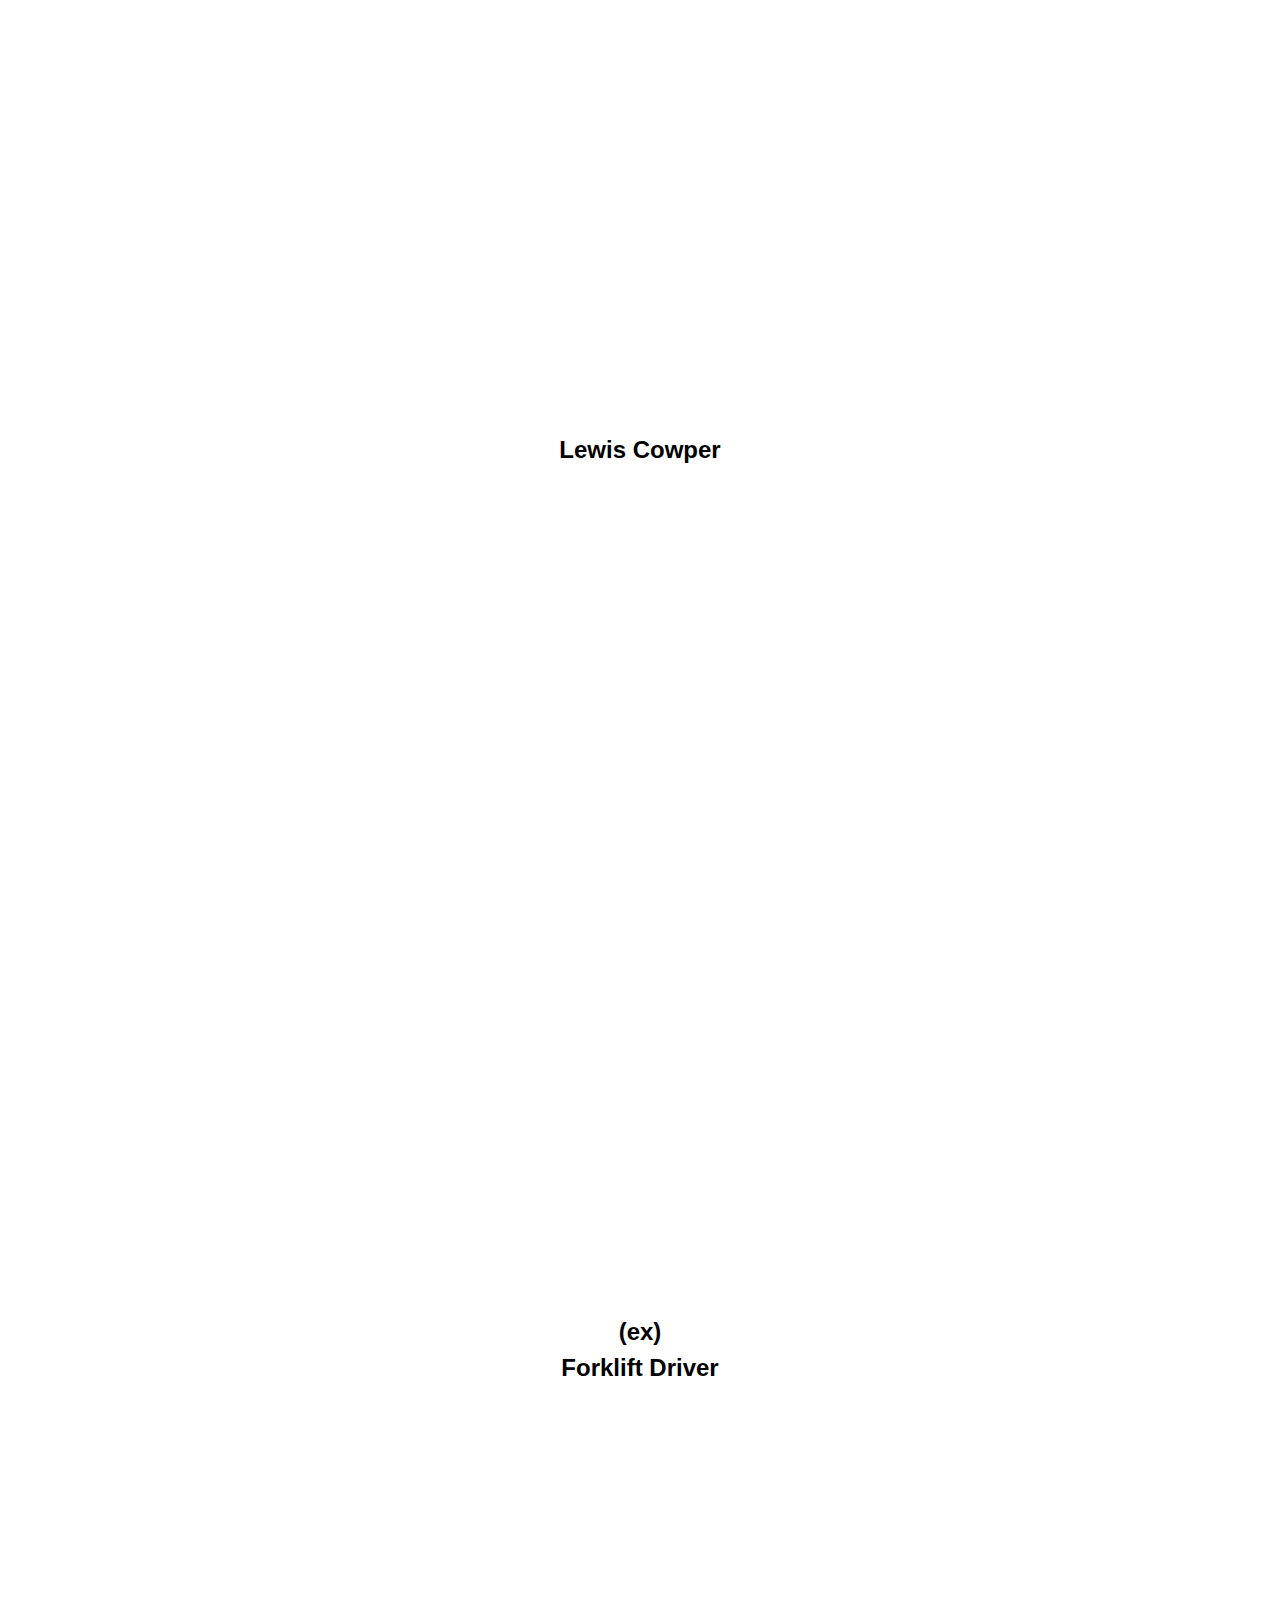
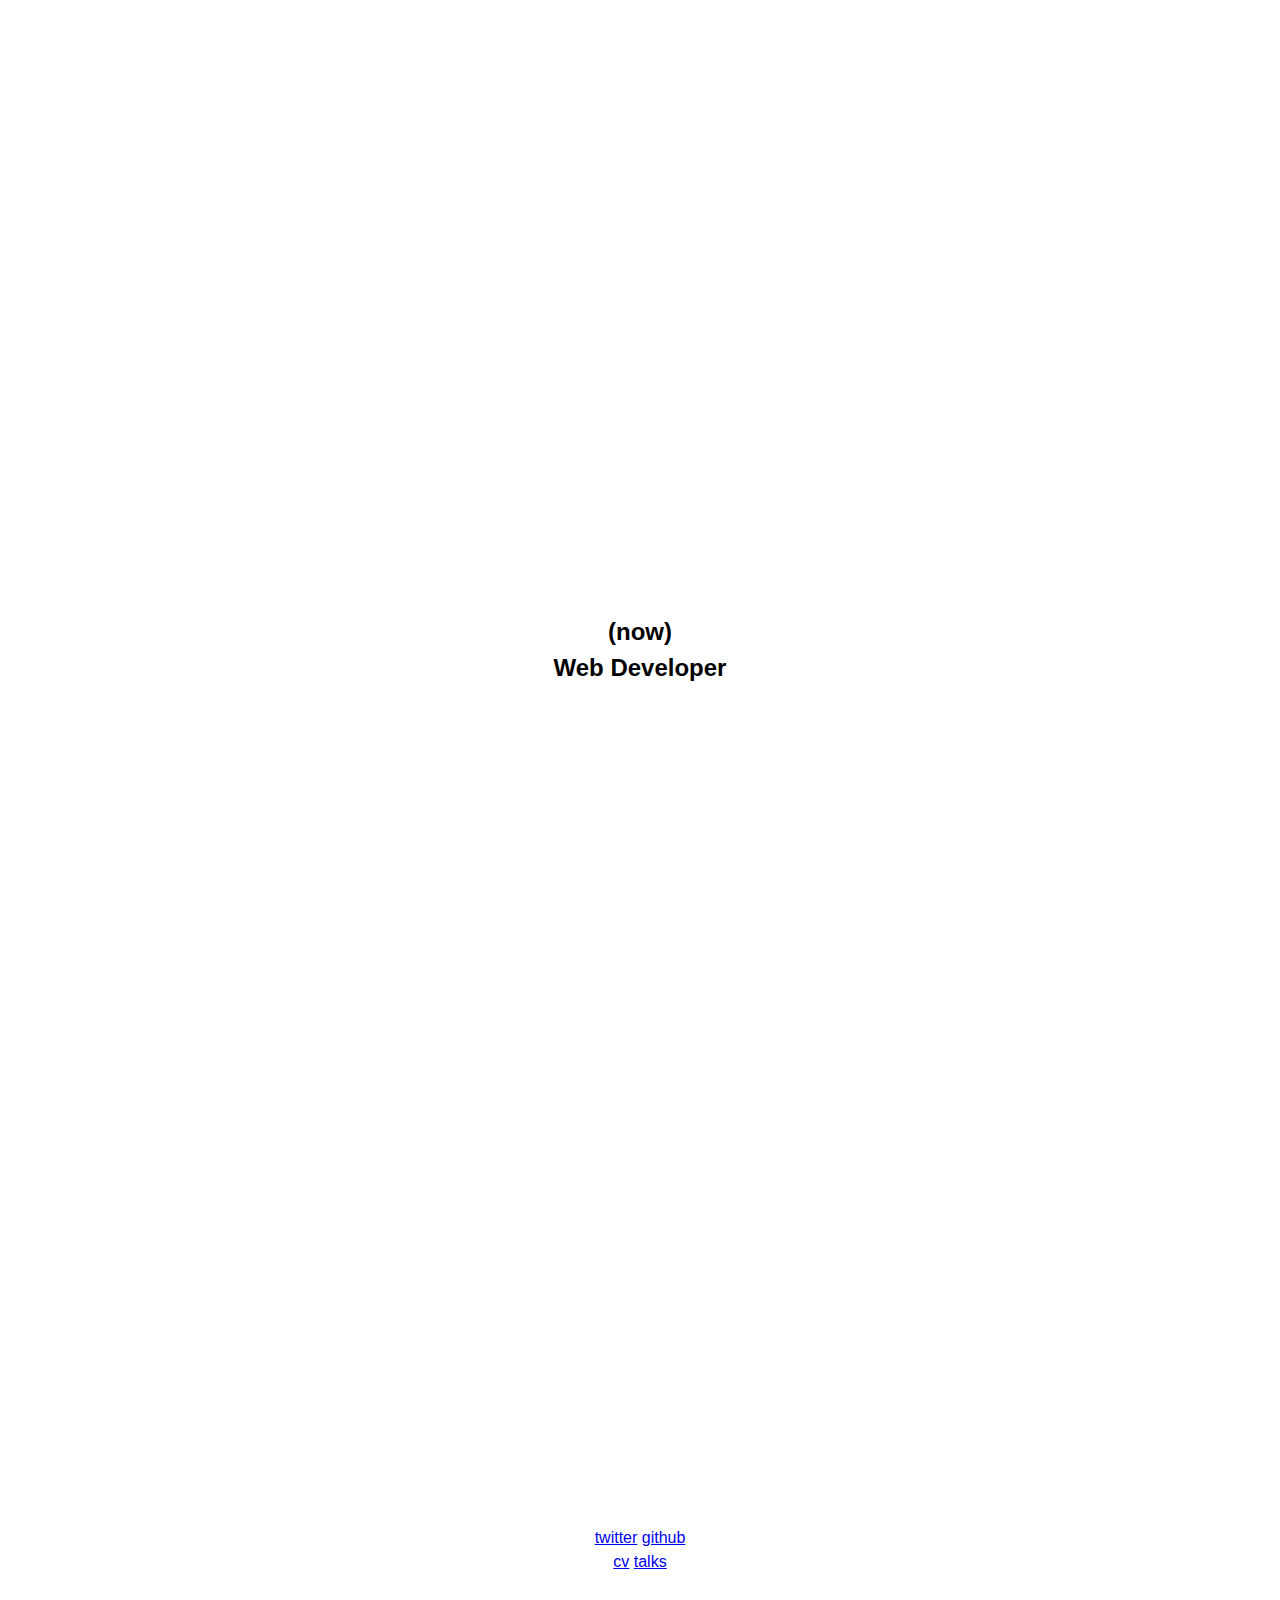
<file: index.html>
<!DOCTYPE html>
<html lang="en">

<head>
  <meta charset="utf-8">
  <title>Lewis Cowper</title>
  <link rel="apple-touch-icon" sizes="57x57" href="./apple-touch-icon-57x57.png">
  <link rel="apple-touch-icon" sizes="60x60" href="./apple-touch-icon-60x60.png">
  <link rel="apple-touch-icon" sizes="72x72" href="./apple-touch-icon-72x72.png">
  <link rel="apple-touch-icon" sizes="76x76" href="./apple-touch-icon-76x76.png">
  <link rel="apple-touch-icon" sizes="114x114" href="./apple-touch-icon-114x114.png">
  <link rel="apple-touch-icon" sizes="120x120" href="./apple-touch-icon-120x120.png">
  <link rel="apple-touch-icon" sizes="144x144" href="./apple-touch-icon-144x144.png">
  <link rel="apple-touch-icon" sizes="152x152" href="./apple-touch-icon-152x152.png">
  <link rel="apple-touch-icon" sizes="180x180" href="./apple-touch-icon-180x180.png">
  <link rel="icon" type="image/png" href="./favicon-32x32.png" sizes="32x32">
  <link rel="icon" type="image/png" href="./favicon-194x194.png" sizes="194x194">
  <link rel="icon" type="image/png" href="./favicon-96x96.png" sizes="96x96">
  <link rel="icon" type="image/png" href="./android-chrome-192x192.png" sizes="192x192">
  <link rel="icon" type="image/png" href="./favicon-16x16.png" sizes="16x16">
  <link rel="manifest" href="/manifest.json">
  <meta name="msapplication-TileColor" content="#da532c">
  <meta name="msapplication-TileImage" content="./mstile-144x144.png">
  <meta name="theme-color" content="#ff9d00">
  <link rel="stylesheet" type="text/css" href="css/style.css">
</head>

<body>
  <div role="main">
    <div class="full-page">
      <h2 class="full-page__centre">Lewis Cowper</h2>
    </div>

    <div class="full-page">
      <h2 class="full-page__centre">(ex)
      <br>
      Forklift Driver</h2>
    </div>

    <div class="full-page">
      <h2 class="full-page__centre">(now)
      <br>
      Web Developer</h2>
    </div>
  </div>

  <div class="full-page">
    <div class="full-page__centre">
      <a href="https://twitter.com/lewiscowper">twitter</a> <a href="https://github.com/lewiscowper">github</a>
      <br>
      <a href="./cv.html">cv</a> <a href="./talks.html">talks</a>
    </div>
  </div>

  <!-- <script type="text/javascript" src="js/index.js" async></script> -->
</body>
</html>
</file>
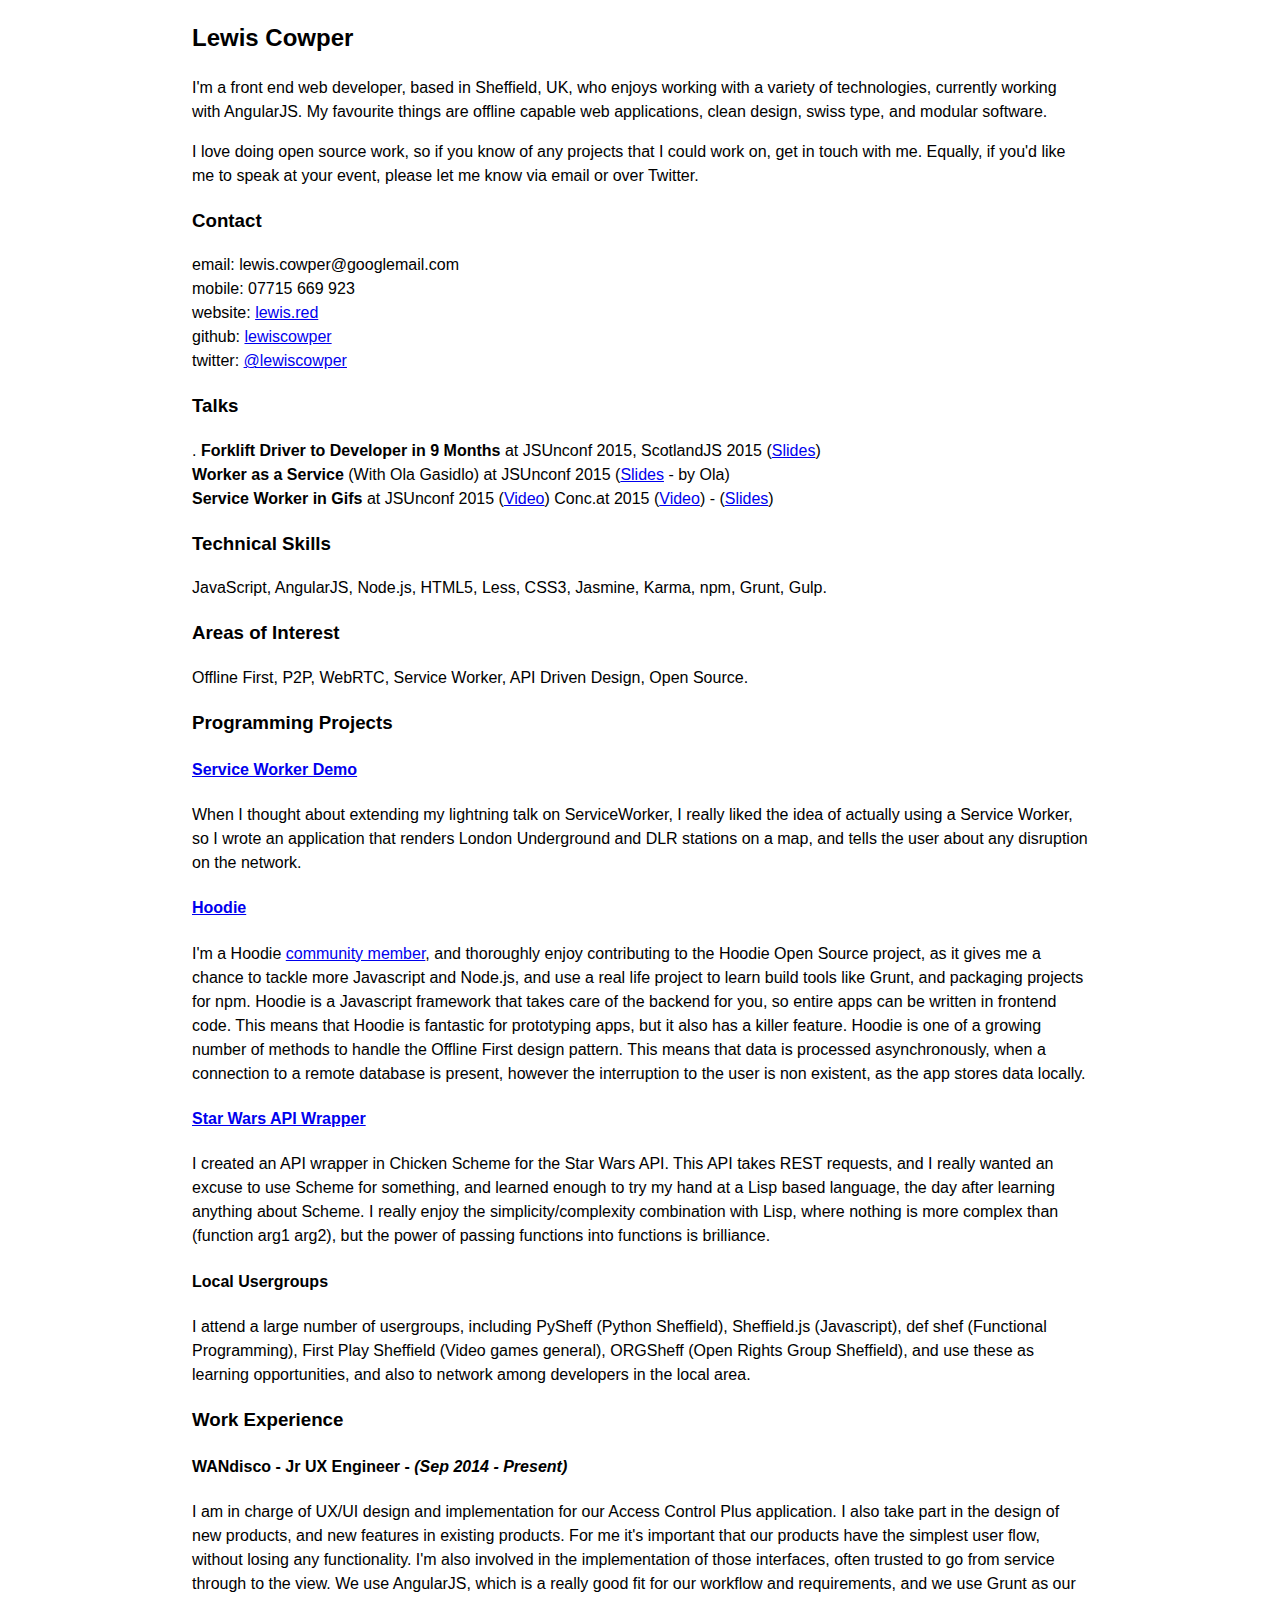
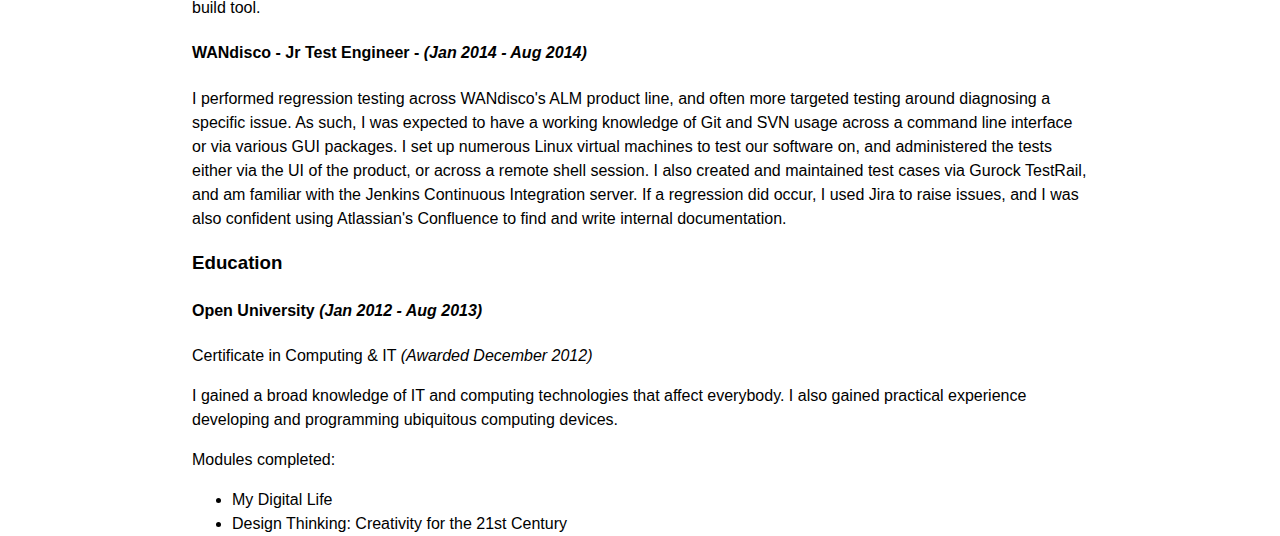
<file: cv.html>
<!DOCTYPE html>
<html lang="en">

<head>
  <meta charset="utf-8">
  <title>Lewis Cowper - CV</title>
  <link rel="apple-touch-icon" sizes="57x57" href="./apple-touch-icon-57x57.png">
  <link rel="apple-touch-icon" sizes="60x60" href="./apple-touch-icon-60x60.png">
  <link rel="apple-touch-icon" sizes="72x72" href="./apple-touch-icon-72x72.png">
  <link rel="apple-touch-icon" sizes="76x76" href="./apple-touch-icon-76x76.png">
  <link rel="apple-touch-icon" sizes="114x114" href="./apple-touch-icon-114x114.png">
  <link rel="apple-touch-icon" sizes="120x120" href="./apple-touch-icon-120x120.png">
  <link rel="apple-touch-icon" sizes="144x144" href="./apple-touch-icon-144x144.png">
  <link rel="apple-touch-icon" sizes="152x152" href="./apple-touch-icon-152x152.png">
  <link rel="apple-touch-icon" sizes="180x180" href="./apple-touch-icon-180x180.png">
  <link rel="icon" type="image/png" href="./favicon-32x32.png" sizes="32x32">
  <link rel="icon" type="image/png" href="./favicon-194x194.png" sizes="194x194">
  <link rel="icon" type="image/png" href="./favicon-96x96.png" sizes="96x96">
  <link rel="icon" type="image/png" href="./android-chrome-192x192.png" sizes="192x192">
  <link rel="icon" type="image/png" href="./favicon-16x16.png" sizes="16x16">
  <link rel="manifest" href="/manifest.json">
  <meta name="msapplication-TileColor" content="#da532c">
  <meta name="msapplication-TileImage" content="./mstile-144x144.png">
  <meta name="theme-color" content="#ff9d00">
  <link rel="stylesheet" type="text/css" href="css/style.css">
</head>

<body>
  <!-- <main role="main"> is HTML5 compliant and lovely and accessible! -->
  <div role="main" class="container">
    <!-- These div sections are a great use case for <article role="article"> -->
    <div>
      <!-- The first header on a page should always be an <h1>. Don't use headers for styling, but for semantic structure -->
      <h2>Lewis Cowper</h2>

      <p>I'm a front end web developer, based in Sheffield, UK, who enjoys working with a variety of technologies, currently working with AngularJS. My favourite things are offline capable web applications, clean design, swiss type, and modular software.</p>

      <p>I love doing open source work, so if you know of any projects that I could work on, get in touch with me. Equally, if you'd like me to speak at your event, please let me know via email or over Twitter.</p>
    </div>

     <!-- These div sections are a great use case for <article role="article"> -->
    <div>
      <!-- With an accessible and semantic heading structure, this would be an <h2> -->
      <h3>Contact</h3>

      <ul class="list__no-style">
        <!-- Make your email a link! If I'm restricted to using a keyboard I can tab to it, press enter and woohoo my email app opens -->
        <li>email: lewis.cowper@googlemail.com</li>
        <li>mobile: 07715 669 923</li>
        <li>website: <a href="lewis.red">lewis.red</a></li>
        <li>github: <a href="github.com/lewiscowper">lewiscowper</a></li>
        <li>twitter: <a href="twitter.com/lewiscowper">@lewiscowper</a></li>
      </ul>
    </div>
    
    <!-- These div sections are a great use case for <article role="article"> -->
    <div>
    <!-- With an accessible and semantic heading structure, this would be an <h2> -->
    <h3>Talks</h3>
      <!-- If you are just using "<b>" to bold something, try using <strong> -->. 
      <!-- Though <b> is for text that is style differently but without conveying importance, so you may be right -->
      <b class="talk">Forklift Driver to Developer in 9 Months</b> at <span class="event">JSUnconf 2015</span>, <span class="event">ScotlandJS 2015</span> <span class="resources">(<a href="http://slidr.io/lewiscowper/forklift-driver-to-developer-in-9-months">Slides</a></span>)
      <br>
      <b class="talk">Worker as a Service</b> (With Ola Gasidlo) at <span class="event">JSUnconf 2015</span> <span class="resources">(<a href="http://slidr.io/zoepage/worker-as-a-service-incl-notes">Slides</a> - by Ola)</span>
      <br>
      <b class="talk">Service Worker in Gifs</b> at <span class="event">JSUnconf 2015 </span> (<span class="resources"><a href="https://www.youtube.com/analytics?o=U#;fi=v-VQl6nJuIDgI">Video</a></span>) <span class="event">Conc.at 2015</span> (<span class="resources"><a href="https://youtu.be/bx1bVJZueFw?t=1612">Video</a></span>) - (<span class="resources"><a href="http://slidr.io/lewiscowper/service-worker-in-gifs">Slides</a></span>)
    </div>
    
    <!-- These div sections are a great use case for <article role="article"> -->
    <div>
      <!-- With an accessible and semantic heading structure, this would be an <h2> -->
      <h3>Technical Skills</h3>
        <!-- Just a typo, you probably don't want a space before 'JavaScript' -->
        <p> JavaScript, AngularJS, Node.js, HTML5, Less, CSS3, Jasmine, Karma, npm, Grunt, Gulp.</p>
    </div>
    
    <!-- These div sections are a great use case for <article role="article"> -->
    <div>
      <!-- With an accessible and semantic heading structure, this would be an <h2> -->
      <h3>Areas of Interest</h3>

        <p>Offline First, P2P, WebRTC, Service Worker, API Driven Design, Open Source.</p>
    </div>

    <!-- These div sections are a great use case for <article role="article"> -->
    <div>
      <!-- With an accessible and semantic heading structure, this would be an <h2> -->
      <h3>Programming Projects</h3>
        <!-- With an accessible and semantic heading structure, this would be an <h3> -->
        <h4>
          <a href="https://lewiscowper.github.io/serviceworker-demo/">Service Worker Demo</a>
        </h4>
        <p>When I thought about extending my lightning talk on ServiceWorker, I really liked the idea of actually using a Service Worker, so I wrote an application that renders London Underground and DLR stations on a map, and tells the user about any disruption on the network.</p>
        <!-- With an accessible and semantic heading structure, this would be an <h3> -->
        <h4>
          <a href="http://hood.ie">Hoodie</a>
        </h4>
        <p>I'm a Hoodie <a href="http://hood.ie/community">community member</a>, and thoroughly enjoy contributing to the Hoodie Open Source project, as it gives me a chance to tackle more Javascript and Node.js, and use a real life project to learn build tools like Grunt, and packaging projects for npm. Hoodie is a Javascript framework that takes care of the backend for you, so entire apps can be written in frontend code. This means that Hoodie is fantastic for prototyping apps, but it also has a killer feature. Hoodie is one of a growing number of methods to handle the Offline First design pattern. This means that data is processed asynchronously, when a connection to a remote database is present, however the interruption to the user is non existent, as the app stores data locally.</p>
        
        <!-- With an accessible and semantic heading structure, this would be an <h3> -->
        <h4>
          <a href="https://github.com/lewiscowper/swapi-scheme">Star Wars API Wrapper</a>
        </h4>
        <p>I created an API wrapper in Chicken Scheme for the Star Wars API. This API takes REST requests, and I really wanted an excuse to use Scheme for something, and learned enough to try my hand at a Lisp based language, the day after learning anything about Scheme. I really enjoy the simplicity/complexity combination with Lisp, where nothing is more complex than (function arg1 arg2), but the power of passing functions into functions is brilliance.</p>
        
        <!-- With an accessible and semantic heading structure, this would be an <h3> -->
        <h4>Local Usergroups</h4>
        <p>I attend a large number of usergroups, including PySheff (Python Sheffield), Sheffield.js (Javascript), def shef (Functional Programming), First Play Sheffield (Video games general), ORGSheff (Open Rights Group Sheffield), and use these as learning opportunities, and also to network among developers in the local area.</p>
    </div>

    <!-- These div sections are a great use case for <article role="article"> -->
    <div>
      <!-- With an accessible and semantic heading structure, this would be an <h2> -->
      <h3>Work Experience</h3>
        <!-- With an accessible and semantic heading structure, this would be an <h3> -->
        <h4>WANdisco - Jr UX Engineer - <i>(Sep 2014 - Present)</i></h4>
        <p>I am in charge of UX/UI design and implementation for our Access Control Plus application. I also take part in the design of new products, and new features in existing products. For me it's important that our products have the simplest user flow, without losing any functionality. I'm also involved in the implementation of those interfaces, often trusted to go from service through to the view. We use AngularJS, which is a really good fit for our workflow and requirements, and we use Grunt as our build tool.</p>
        <!-- With an accessible and semantic heading structure, this would be an <h3> -->
        <h4>WANdisco - Jr Test Engineer - <i>(Jan 2014 - Aug 2014)</i></h4>
        <p>I performed regression testing across WANdisco's ALM product line, and often more targeted testing around diagnosing a specific issue. As such, I was expected to have a working knowledge of Git and SVN usage across a command line interface or via various GUI packages. I set up numerous Linux virtual machines to test our software on, and administered the tests either via the UI of the product, or across a remote shell session. I also created and maintained test cases via Gurock TestRail, and am familiar with the Jenkins Continuous Integration server. If a regression did occur, I used Jira to raise issues, and I was also confident using Atlassian's Confluence to find and write internal documentation.</p>
    </div>

    <!-- These div sections are a great use case for <article role="article"> -->
    <div>
      <!-- With an accessible and semantic heading structure, this would be an <h2> -->
      <h3>Education</h3>
        
        <!-- With an accessible and semantic heading structure, this would be an <h3> -->
        <h4>
          <b>Open University </b><i>(Jan 2012 - Aug 2013)</i>
        </h4>
        <span>Certificate in Computing & IT </span><i>(Awarded December 2012)</i>
        <p>I gained a broad knowledge of IT and computing technologies that affect everybody. I also gained practical experience developing and programming ubiquitous computing devices.</p>
        <p>Modules completed:</p>
        <ul>
          <li>My Digital Life</li>
          <li>Design Thinking: Creativity for the 21st Century</li>
        </ul>
    </div>
  </div>
  <!-- <script type="text/javascript" src="js/index.js" async></script> -->
</body>
</file>
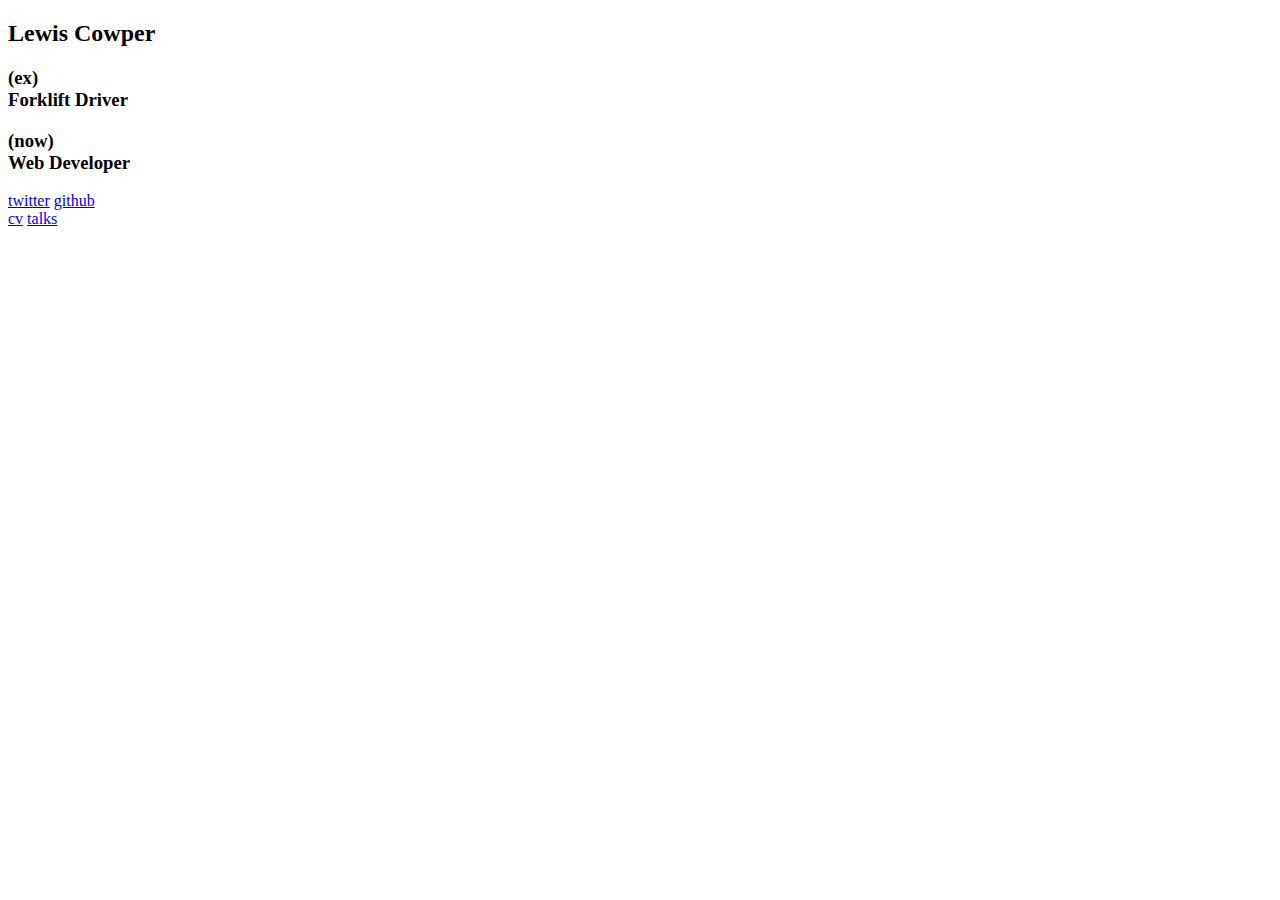
<file: home.html>
<!DOCTYPE html>
<head>
  <meta charset="utf-8">
</head>

<body>
<h2>Lewis Cowper</h2>
<h3>(ex)
<br>
Forklift Driver</h3>

<h3>(now)
<br>
Web Developer</h3>

<a href="https://twitter.com/lewiscowper">twitter</a> <a href="https://github.com/lewiscowper">github</a>
<br>
<a href="./cv.html">cv</a> <a href="./talks.html">talks</a>
</body>
</file>
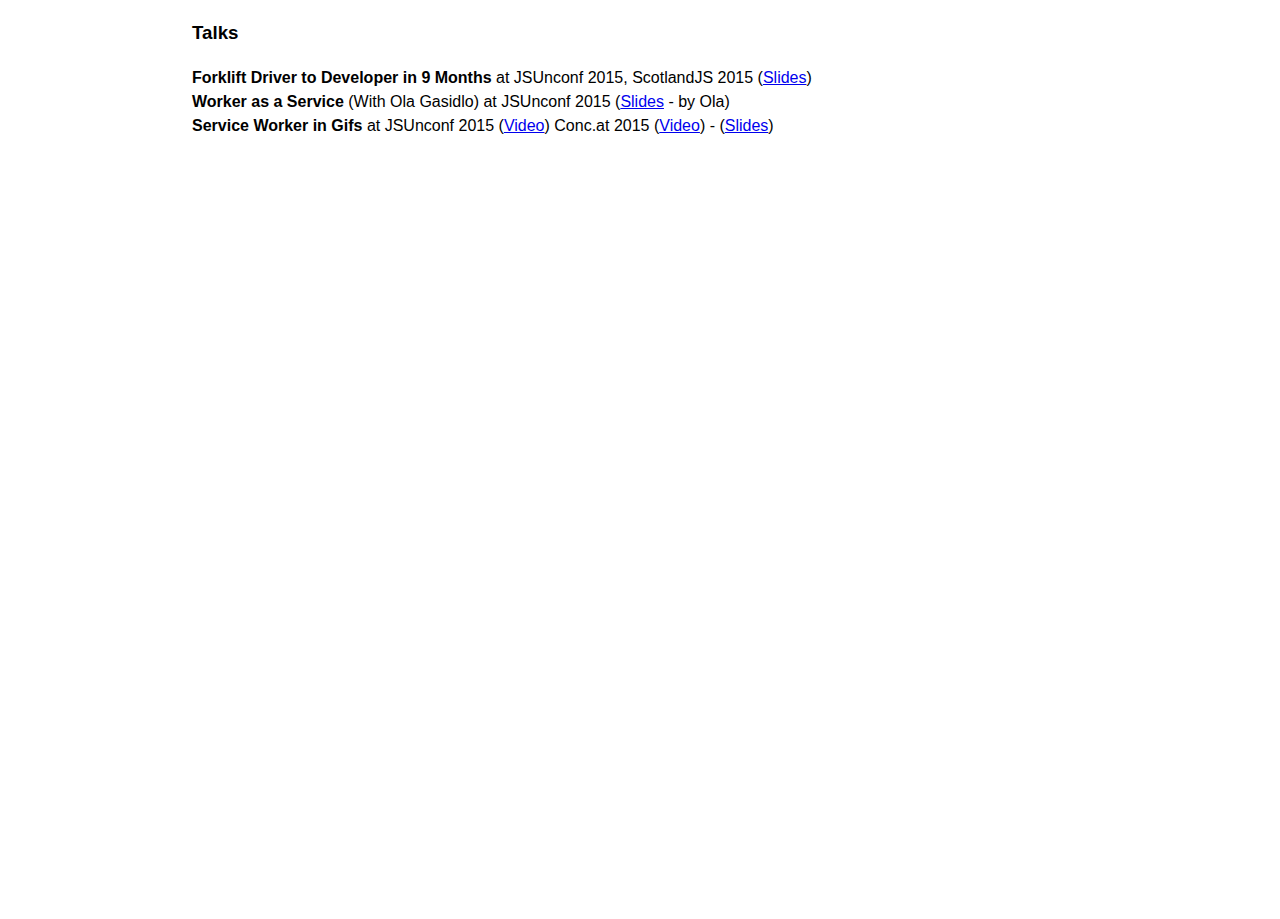
<file: talks.html>
<!DOCTYPE html>
<html lang="en">

<head>
  <meta charset="utf-8">
  <title>Lewis Cowper - Talks</title>
  <link rel="apple-touch-icon" sizes="57x57" href="./apple-touch-icon-57x57.png">
  <link rel="apple-touch-icon" sizes="60x60" href="./apple-touch-icon-60x60.png">
  <link rel="apple-touch-icon" sizes="72x72" href="./apple-touch-icon-72x72.png">
  <link rel="apple-touch-icon" sizes="76x76" href="./apple-touch-icon-76x76.png">
  <link rel="apple-touch-icon" sizes="114x114" href="./apple-touch-icon-114x114.png">
  <link rel="apple-touch-icon" sizes="120x120" href="./apple-touch-icon-120x120.png">
  <link rel="apple-touch-icon" sizes="144x144" href="./apple-touch-icon-144x144.png">
  <link rel="apple-touch-icon" sizes="152x152" href="./apple-touch-icon-152x152.png">
  <link rel="apple-touch-icon" sizes="180x180" href="./apple-touch-icon-180x180.png">
  <link rel="icon" type="image/png" href="./favicon-32x32.png" sizes="32x32">
  <link rel="icon" type="image/png" href="./favicon-194x194.png" sizes="194x194">
  <link rel="icon" type="image/png" href="./favicon-96x96.png" sizes="96x96">
  <link rel="icon" type="image/png" href="./android-chrome-192x192.png" sizes="192x192">
  <link rel="icon" type="image/png" href="./favicon-16x16.png" sizes="16x16">
  <link rel="manifest" href="/manifest.json">
  <meta name="msapplication-TileColor" content="#da532c">
  <meta name="msapplication-TileImage" content="./mstile-144x144.png">
  <meta name="theme-color" content="#ff9d00">
  <link rel="stylesheet" type="text/css" href="css/style.css">
</head>

<body>

  <div role="main" class="container">
    <h3>Talks</h3>

      <b class="talk">Forklift Driver to Developer in 9 Months</b> at <span class="event">JSUnconf 2015</span>, <span class="event">ScotlandJS 2015</span> <span class="resources">(<a href="http://slidr.io/lewiscowper/forklift-driver-to-developer-in-9-months">Slides</a></span>)
      <br>
      <b class="talk">Worker as a Service</b> (With Ola Gasidlo) at <span class="event">JSUnconf 2015</span> <span class="resources">(<a href="http://slidr.io/zoepage/worker-as-a-service-incl-notes">Slides</a> - by Ola)</span>
      <br>
      <b class="talk">Service Worker in Gifs</b> at <span class="event">JSUnconf 2015 </span> (<span class="resources"><a href="https://www.youtube.com/analytics?o=U#;fi=v-VQl6nJuIDgI">Video</a></span>) <span class="event">Conc.at 2015</span> (<span class="resources"><a href="https://youtu.be/bx1bVJZueFw?t=1612">Video</a></span>) - (<span class="resources"><a href="http://slidr.io/lewiscowper/service-worker-in-gifs">Slides</a></span>)
  </div>

  <!-- <script type="text/javascript" src="js/index.js" async></script> -->
</body>
</file>
<file: css/style.css>
/*! normalize.css v3.0.2 | MIT License | git.io/normalize */

/**
 * 1. Set default font family to sans-serif.
 * 2. Prevent iOS text size adjust after orientation change, without disabling
 *    user zoom.
 */

html {
  font-family: sans-serif; /* 1 */
  -ms-text-size-adjust: 100%; /* 2 */
  -webkit-text-size-adjust: 100%; /* 2 */
}

/**
 * Remove default margin.
 */

body {
  margin: 0;
}

/* HTML5 display definitions
   ========================================================================== */

/**
 * Correct `block` display not defined for any HTML5 element in IE 8/9.
 * Correct `block` display not defined for `details` or `summary` in IE 10/11
 * and Firefox.
 * Correct `block` display not defined for `main` in IE 11.
 */

article,
aside,
details,
figcaption,
figure,
footer,
header,
hgroup,
main,
menu,
nav,
section,
summary {
  display: block;
}

/**
 * 1. Correct `inline-block` display not defined in IE 8/9.
 * 2. Normalize vertical alignment of `progress` in Chrome, Firefox, and Opera.
 */

audio,
canvas,
progress,
video {
  display: inline-block; /* 1 */
  vertical-align: baseline; /* 2 */
}

/**
 * Prevent modern browsers from displaying `audio` without controls.
 * Remove excess height in iOS 5 devices.
 */

audio:not([controls]) {
  display: none;
  height: 0;
}

/**
 * Address `[hidden]` styling not present in IE 8/9/10.
 * Hide the `template` element in IE 8/9/11, Safari, and Firefox < 22.
 */

[hidden],
template {
  display: none;
}

/* Links
   ========================================================================== */

/**
 * Remove the gray background color from active links in IE 10.
 */

a {
  background-color: transparent;
}

/**
 * Improve readability when focused and also mouse hovered in all browsers.
 */

a:active,
a:hover {
  outline: 0;
}

/* Text-level semantics
   ========================================================================== */

/**
 * Address styling not present in IE 8/9/10/11, Safari, and Chrome.
 */

abbr[title] {
  border-bottom: 1px dotted;
}

/**
 * Address style set to `bolder` in Firefox 4+, Safari, and Chrome.
 */

b,
strong {
  font-weight: bold;
}

/**
 * Address styling not present in Safari and Chrome.
 */

dfn {
  font-style: italic;
}

/**
 * Address variable `h1` font-size and margin within `section` and `article`
 * contexts in Firefox 4+, Safari, and Chrome.
 */

h1 {
  font-size: 2em;
  margin: 0.67em 0;
}

/**
 * Address styling not present in IE 8/9.
 */

mark {
  background: #ff0;
  color: #000;
}

/**
 * Address inconsistent and variable font size in all browsers.
 */

small {
  font-size: 80%;
}

/**
 * Prevent `sub` and `sup` affecting `line-height` in all browsers.
 */

sub,
sup {
  font-size: 75%;
  line-height: 0;
  position: relative;
  vertical-align: baseline;
}

sup {
  top: -0.5em;
}

sub {
  bottom: -0.25em;
}

/* Embedded content
   ========================================================================== */

/**
 * Remove border when inside `a` element in IE 8/9/10.
 */

img {
  border: 0;
}

/**
 * Correct overflow not hidden in IE 9/10/11.
 */

svg:not(:root) {
  overflow: hidden;
}

/* Grouping content
   ========================================================================== */

/**
 * Address margin not present in IE 8/9 and Safari.
 */

figure {
  margin: 1em 40px;
}

/**
 * Address differences between Firefox and other browsers.
 */

hr {
  -moz-box-sizing: content-box;
  box-sizing: content-box;
  height: 0;
}

/**
 * Contain overflow in all browsers.
 */

pre {
  overflow: auto;
}

/**
 * Address odd `em`-unit font size rendering in all browsers.
 */

code,
kbd,
pre,
samp {
  font-family: monospace, monospace;
  font-size: 1em;
}

/* Forms
   ========================================================================== */

/**
 * Known limitation: by default, Chrome and Safari on OS X allow very limited
 * styling of `select`, unless a `border` property is set.
 */

/**
 * 1. Correct color not being inherited.
 *    Known issue: affects color of disabled elements.
 * 2. Correct font properties not being inherited.
 * 3. Address margins set differently in Firefox 4+, Safari, and Chrome.
 */

button,
input,
optgroup,
select,
textarea {
  color: inherit; /* 1 */
  font: inherit; /* 2 */
  margin: 0; /* 3 */
}

/**
 * Address `overflow` set to `hidden` in IE 8/9/10/11.
 */

button {
  overflow: visible;
}

/**
 * Address inconsistent `text-transform` inheritance for `button` and `select`.
 * All other form control elements do not inherit `text-transform` values.
 * Correct `button` style inheritance in Firefox, IE 8/9/10/11, and Opera.
 * Correct `select` style inheritance in Firefox.
 */

button,
select {
  text-transform: none;
}

/**
 * 1. Avoid the WebKit bug in Android 4.0.* where (2) destroys native `audio`
 *    and `video` controls.
 * 2. Correct inability to style clickable `input` types in iOS.
 * 3. Improve usability and consistency of cursor style between image-type
 *    `input` and others.
 */

button,
html input[type="button"], /* 1 */
input[type="reset"],
input[type="submit"] {
  -webkit-appearance: button; /* 2 */
  cursor: pointer; /* 3 */
}

/**
 * Re-set default cursor for disabled elements.
 */

button[disabled],
html input[disabled] {
  cursor: default;
}

/**
 * Remove inner padding and border in Firefox 4+.
 */

button::-moz-focus-inner,
input::-moz-focus-inner {
  border: 0;
  padding: 0;
}

/**
 * Address Firefox 4+ setting `line-height` on `input` using `!important` in
 * the UA stylesheet.
 */

input {
  line-height: normal;
}

/**
 * It's recommended that you don't attempt to style these elements.
 * Firefox's implementation doesn't respect box-sizing, padding, or width.
 *
 * 1. Address box sizing set to `content-box` in IE 8/9/10.
 * 2. Remove excess padding in IE 8/9/10.
 */

input[type="checkbox"],
input[type="radio"] {
  box-sizing: border-box; /* 1 */
  padding: 0; /* 2 */
}

/**
 * Fix the cursor style for Chrome's increment/decrement buttons. For certain
 * `font-size` values of the `input`, it causes the cursor style of the
 * decrement button to change from `default` to `text`.
 */

input[type="number"]::-webkit-inner-spin-button,
input[type="number"]::-webkit-outer-spin-button {
  height: auto;
}

/**
 * 1. Address `appearance` set to `searchfield` in Safari and Chrome.
 * 2. Address `box-sizing` set to `border-box` in Safari and Chrome
 *    (include `-moz` to future-proof).
 */

input[type="search"] {
  -webkit-appearance: textfield; /* 1 */
  -moz-box-sizing: content-box;
  -webkit-box-sizing: content-box; /* 2 */
  box-sizing: content-box;
}

/**
 * Remove inner padding and search cancel button in Safari and Chrome on OS X.
 * Safari (but not Chrome) clips the cancel button when the search input has
 * padding (and `textfield` appearance).
 */

input[type="search"]::-webkit-search-cancel-button,
input[type="search"]::-webkit-search-decoration {
  -webkit-appearance: none;
}

/**
 * Define consistent border, margin, and padding.
 */

fieldset {
  border: 1px solid #c0c0c0;
  margin: 0 2px;
  padding: 0.35em 0.625em 0.75em;
}

/**
 * 1. Correct `color` not being inherited in IE 8/9/10/11.
 * 2. Remove padding so people aren't caught out if they zero out fieldsets.
 */

legend {
  border: 0; /* 1 */
  padding: 0; /* 2 */
}

/**
 * Remove default vertical scrollbar in IE 8/9/10/11.
 */

textarea {
  overflow: auto;
}

/**
 * Don't inherit the `font-weight` (applied by a rule above).
 * NOTE: the default cannot safely be changed in Chrome and Safari on OS X.
 */

optgroup {
  font-weight: bold;
}

/* Tables
   ========================================================================== */

/**
 * Remove most spacing between table cells.
 */

table {
  border-collapse: collapse;
  border-spacing: 0;
}

td,
th {
  padding: 0;
}

/*  ========================================================================== */
/*  ========================================================================== */
/*  ========================================================================== */

/* User Styles
    ========================================================================== */

/**
 * Fix for front page + centering
 */

* {
  box-sizing: border-box;
}

*:before,
*:after {
  box-sizing: inherit;
}

html,
body {
  height: 100%;
  line-height: 1.5;
}

/**
 * General container for desktop
 */

.container {
  width: 70%;
  margin: 0 auto;
}

/**
 * Center the text on the page completely.
 */

.full-page {
  width: 100%;
  height: 100vh;
  overflow: hidden;
  display: flex;
  flex-direction: row;
  justify-content: center;
  align-items: center;
}

/**
 * Centre all the things.
 */

.full-page__centre {
  text-align: center;
}

/**
 * No <li> style. Remove bullet points, and padding/margin.
 */

.list__no-style {
  list-style-type: none;
  padding: 0;
  margin: 0;
}

/**
 * Media query breakpoints for tablets + phones to fix width.
 */

/* Mobile device, smaller than tablet */
@media (max-width: 600px) {
  .container {
    width: 90%;
  }
}

/* Tablet */
@media (max-width: 768px) and (min-width: 601px) {
  .container {
    width: 80%;
  }
}
</file>
